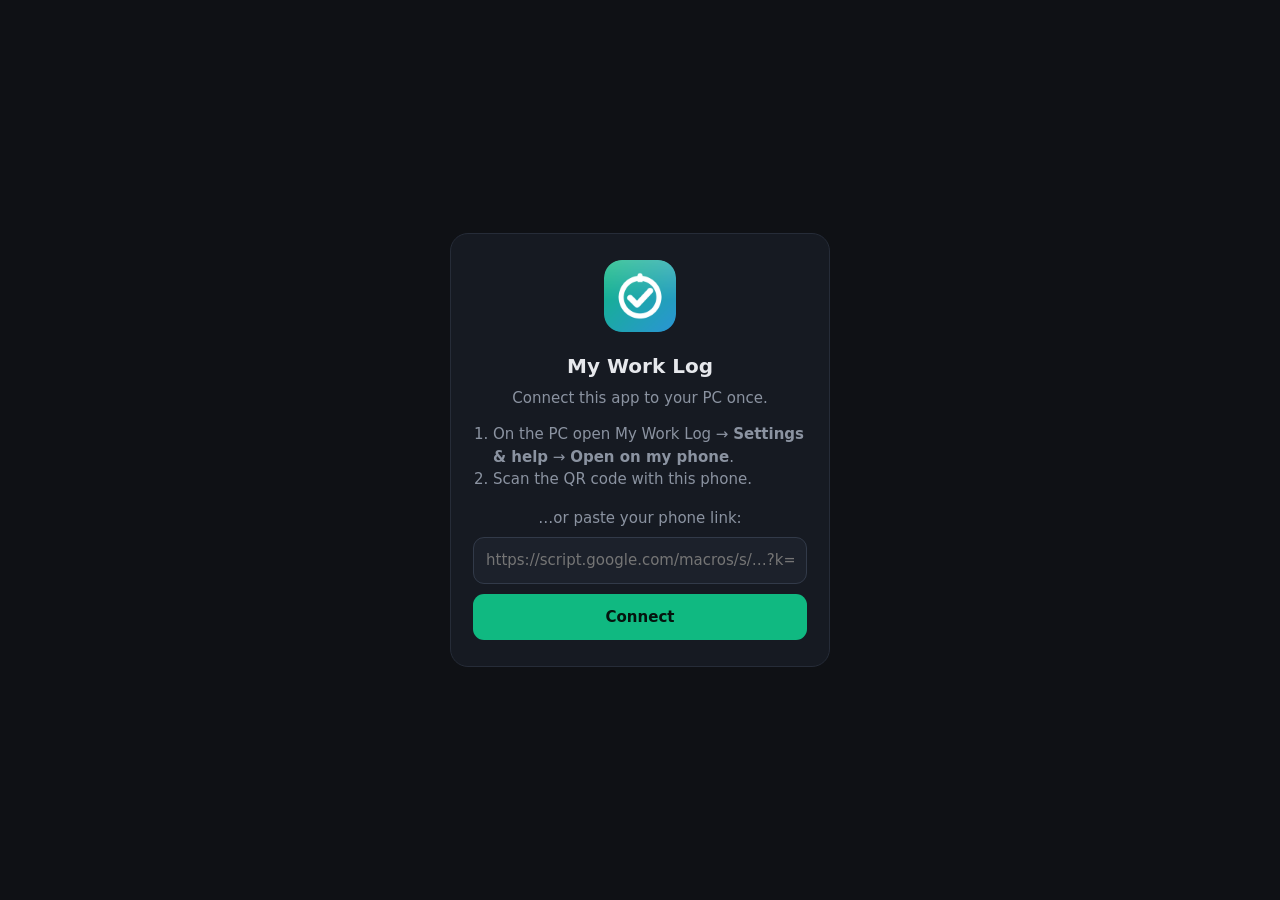
<file: index.html>
<!doctype html>
<html lang="en">
<head>
<meta charset="utf-8">
<meta name="viewport" content="width=device-width, initial-scale=1, viewport-fit=cover">
<meta name="theme-color" content="#0f1115">
<meta name="apple-mobile-web-app-capable" content="yes">
<meta name="mobile-web-app-capable" content="yes">
<meta name="apple-mobile-web-app-title" content="Work Log">
<meta name="apple-mobile-web-app-status-bar-style" content="black-translucent">
<title>My Work Log</title>
<link rel="manifest" href="manifest.webmanifest">
<link rel="icon" href="favicon.ico" sizes="48x48">
<link rel="icon" href="icons/favicon.svg" type="image/svg+xml">
<link rel="icon" href="icons/favicon-32.png" type="image/png" sizes="32x32">
<link rel="apple-touch-icon" href="icons/apple-180.png">
<style>
:root{color-scheme:dark;--bg:#0f1115;--panel:#161a22;--line:#262c38;--text:#e6e8ec;--mut:#8b93a1;--ok:#10b981}
*{box-sizing:border-box}
html,body{margin:0;height:100%;background:var(--bg);color:var(--text);font:15px/1.5 Inter,system-ui,-apple-system,"Segoe UI",Roboto,sans-serif}
#view{position:fixed;inset:0;width:100%;height:100%;border:0;background:var(--bg)}
.screen{position:fixed;inset:0;display:grid;place-items:center;padding:24px;text-align:center}
.screen[hidden],#view[hidden],#busy[hidden]{display:none}
.card{max-width:380px;width:100%;background:var(--panel);border:1px solid var(--line);border-radius:18px;padding:26px 22px}
.card img{width:72px;height:72px;border-radius:18px}
h1{font-size:20px;margin:12px 0 6px}
p{color:var(--mut);margin:0 0 14px}
ol{text-align:left;color:var(--mut);padding-left:20px;margin:0 0 16px}
input{width:100%;font:inherit;color:inherit;background:#1c212b;border:1px solid #323a49;border-radius:11px;padding:11px 12px}
button{width:100%;margin-top:10px;font:inherit;font-weight:650;border:0;border-radius:11px;padding:12px;background:var(--ok);color:#05140e}
#busy{position:fixed;inset:0;display:grid;place-items:center;background:rgba(15,17,21,.92);z-index:5}
.spin{width:34px;height:34px;border:3px solid #323a49;border-top-color:var(--ok);border-radius:50%;animation:s 1s linear infinite;margin:0 auto 12px}
@keyframes s{to{transform:rotate(360deg)}}
#inst{position:fixed;left:12px;right:12px;bottom:calc(12px + env(safe-area-inset-bottom));z-index:6;background:var(--panel);border:1px solid var(--line);border-radius:16px;padding:14px 14px 12px;box-shadow:0 10px 30px rgba(0,0,0,.5)}
#inst[hidden]{display:none}
#inst .row{display:flex;gap:12px;align-items:center}
#inst img{width:44px;height:44px;border-radius:11px;flex:none}
#inst b{display:block;font-size:15px}
#inst small{color:var(--mut);font-size:13px;line-height:1.4;display:block}
#inst .btns{display:flex;gap:8px;margin-top:10px}
#inst .btns button{margin:0;padding:10px}
#inst .btns .ghost{background:transparent;color:var(--mut);border:1px solid var(--line);flex:0 0 34%}
</style>
</head>
<body>
<iframe id="view" title="My Work Log" hidden></iframe>

<div class="screen" id="setup" hidden>
  <div class="card">
    <img src="icons/icon-192.png" alt="">
    <h1>My Work Log</h1>
    <p>Connect this app to your PC once.</p>
    <ol>
      <li>On the PC open My Work Log → <b>Settings &amp; help</b> → <b>Open on my phone</b>.</li>
      <li>Scan the QR code with this phone.</li>
    </ol>
    <p style="margin-bottom:8px">…or paste your phone link:</p>
    <input id="paste" type="url" placeholder="https://script.google.com/macros/s/…?k=…" aria-label="Phone link">
    <button id="save">Connect</button>
  </div>
</div>

<div class="screen" id="offline" hidden>
  <div class="card"><img src="icons/icon-192.png" alt=""><h1>No internet</h1><p>Connect to Wi-Fi or mobile data to see your work.</p>
    <button onclick="location.reload()">Try again</button></div>
</div>

<div id="inst" hidden>
  <div class="row"><img src="icons/icon-192.png" alt=""><div><b>Install My Work Log</b><small id="instHow">Add it to the home screen to open it like an app.</small></div></div>
  <div class="btns"><button id="instGo">Install</button><button class="ghost" id="instLater">Not now</button></div>
</div>

<div id="busy" hidden><div><div class="spin"></div><div>Opening my live dashboard…</div></div></div>

<script>
"use strict";
// My Work Log — phone app.
//  • the private phone link comes from the QR code (#link=…) and is kept only on this phone
//  • it shows the sheet page (works anywhere, PC on or off)
//  • when that page reports "PC on + same Wi-Fi", the app opens the live dashboard by itself;
//    the dashboard comes back here (#back) when the PC can no longer be reached
const KEY = "mwl_link", NOAUTO = "mwl_noauto_until", LAST = "mwl_last_auto", SKIP = "mwl_install_skipped";
const store = { get: k => { try { return localStorage.getItem(k) } catch { return null } },
                set: (k, v) => { try { localStorage.setItem(k, v) } catch {} },
                del: k => { try { localStorage.removeItem(k) } catch {} } };
const $ = s => document.querySelector(s);
const valid = u => /^https:\/\/script\.google(usercontent)?\.com\/.+[?&]k=[\w-]{20,}/.test(u || "");

const h = new URLSearchParams(location.hash.slice(1));
if (h.has("reset")) store.del(KEY);
if (valid(h.get("link"))) store.set(KEY, h.get("link"));
if (h.has("back")) store.set(NOAUTO, String(Date.now() + 3 * 60 * 1000));   // just came back: don't bounce
if (location.hash) history.replaceState(null, "", location.pathname);        // the link never stays in the address bar

function start() {
  const link = store.get(KEY);
  if (!valid(link)) { $("#setup").hidden = false; return; }
  if (!navigator.onLine) { $("#offline").hidden = false; return; }
  const v = $("#view");
  v.src = link + (link.includes("?") ? "&" : "?") + "app=1";
  v.hidden = false;
}
$("#save").onclick = () => {
  const u = $("#paste").value.trim();
  if (!valid(u)) { $("#paste").style.borderColor = "#f87171"; return; }
  store.set(KEY, u); $("#setup").hidden = true; start();
};

// ── install: the live dashboard is plain http (not installable), so while this page is still open in the
//    browser (not installed yet) it stays here and offers Install first; the auto-switch waits until then.
const installed = () => matchMedia("(display-mode: standalone)").matches || navigator.standalone === true;
const ios = /iphone|ipad|ipod/i.test(navigator.userAgent) || (navigator.platform === "MacIntel" && navigator.maxTouchPoints > 1);
let deferred = null;
function showInstall() {
  if (installed() || store.get(SKIP)) return;
  const how = $("#instHow"), go = $("#instGo");
  if (deferred) { how.textContent = "Add it to the home screen to open it like an app."; go.hidden = false; }
  else if (ios) { how.innerHTML = "In Safari tap <b style=\"display:inline\">Share ⬆</b> → <b style=\"display:inline\">Add to Home Screen</b>."; go.hidden = true; }
  else { how.innerHTML = "Open the browser menu <b style=\"display:inline\">⋮</b> → <b style=\"display:inline\">Install app</b> (or <b style=\"display:inline\">Add to Home screen</b>)."; go.hidden = true; }
  $("#inst").hidden = false;
}
window.addEventListener("beforeinstallprompt", e => { e.preventDefault(); deferred = e; showInstall(); });
window.addEventListener("appinstalled", () => { $("#inst").hidden = true; deferred = null; });
$("#instGo").onclick = async () => { if (!deferred) return; deferred.prompt(); const r = await deferred.userChoice.catch(() => ({})); deferred = null;
  if (r.outcome === "accepted") $("#inst").hidden = true; };
$("#instLater").onclick = () => { store.set(SKIP, "1"); $("#inst").hidden = true; };
setTimeout(showInstall, 1500);       // Chrome may never fire beforeinstallprompt (e.g. already offered) → show the menu steps

window.addEventListener("message", e => {
  let host = "";
  try { host = new URL(e.origin).hostname } catch {}
  if (!/(^|\.)googleusercontent\.com$|^script\.google\.com$/.test(host)) return;    // only my sheet page
  const m = e.data;
  if (!m || m.mwl !== 1 || !m.live || !m.same) return;
  if (!installed() && !store.get(SKIP)) return;                      // install first (see above)
  if (!/^https?:\/\/[\w.\-:\[\]]+\/?$/.test(m.live)) return;
  const now = Date.now();
  if (now < +(store.get(NOAUTO) || 0) || now - +(store.get(LAST) || 0) < 90 * 1000) return;
  store.set(LAST, String(now));
  $("#busy").hidden = false;
  location.href = m.live.replace(/\/?$/, "/") + "#app=" + encodeURIComponent(location.origin + location.pathname);
});
window.addEventListener("online", () => { if (!$("#offline").hidden) location.reload(); });

if ("serviceWorker" in navigator) navigator.serviceWorker.register("sw.js").catch(() => {});
start();
</script>
</body>
</html>
</file>
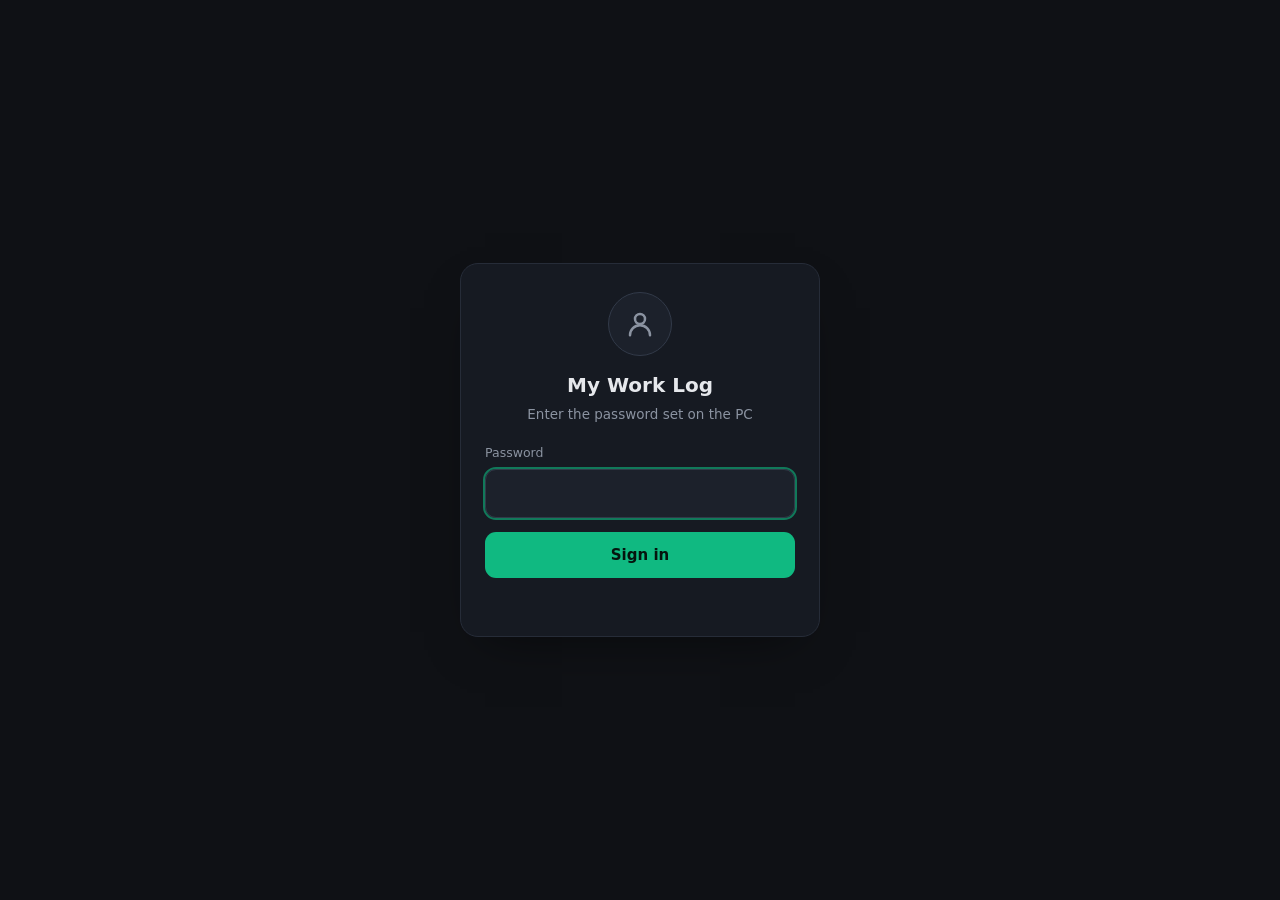
<file: ui/login.html>
<!doctype html>
<html lang="en">
<head>
<meta charset="utf-8">
<meta name="viewport" content="width=device-width, initial-scale=1">
<meta name="theme-color" content="#0f1115">
<title>My Work Log</title>
<link rel="manifest" href="/manifest.webmanifest">
<link rel="apple-touch-icon" href="/icons/apple-180.png">
<link rel="icon" href="/favicon.ico" sizes="48x48">
<link rel="icon" href="/icons/favicon.svg" type="image/svg+xml">
<link rel="icon" href="/icons/favicon-32.png" type="image/png" sizes="32x32">
<style>
:root{color-scheme:dark;--bg:#0f1115;--panel:#161a22;--panel-2:#1c212b;--line:#262c38;--line-2:#323a49;--text:#e6e8ec;--muted:#8b93a1;--done:#10b981;--bad:#f87171}
*{box-sizing:border-box}
html,body{margin:0;height:100%}
body{background:var(--bg);color:var(--text);font:15px/1.5 "Inter",system-ui,-apple-system,"Segoe UI",Roboto,sans-serif;display:grid;place-items:center;padding:16px}
.card{width:100%;max-width:360px;background:var(--panel);border:1px solid var(--line);border-radius:18px;padding:28px 24px;box-shadow:0 20px 50px -25px rgba(0,0,0,.6)}
.av{width:64px;height:64px;border-radius:50%;margin:0 auto 14px;display:grid;place-items:center;background:var(--panel-2);border:1px solid var(--line-2);color:var(--muted);overflow:hidden}
h1{margin:0;text-align:center;font-size:20px}
p{margin:4px 0 20px;text-align:center;color:var(--muted);font-size:13.5px}
label{display:block;font-size:12.5px;color:var(--muted);margin-bottom:6px}
input{width:100%;font:inherit;color:inherit;background:var(--panel-2);border:1px solid var(--line-2);border-radius:11px;padding:12px 13px}
input:focus{outline:2px solid color-mix(in srgb,var(--done) 60%,transparent);outline-offset:0}
button{width:100%;margin-top:14px;font:inherit;font-weight:650;border:0;border-radius:11px;padding:12px;background:var(--done);color:#05140e;cursor:pointer}
button:disabled{opacity:.6}
.err{min-height:20px;margin-top:10px;color:var(--bad);font-size:13px;text-align:center}
</style>
</head>
<body>
<form class="card" id="f">
  <div class="av" aria-hidden="true"><svg width="30" height="30" viewBox="0 0 24 24" fill="none" stroke="currentColor" stroke-width="2" stroke-linecap="round"><circle cx="12" cy="8" r="4"/><path d="M4 21a8 8 0 0 1 16 0"/></svg></div>
  <h1>My Work Log</h1>
  <p>Enter the password set on the PC</p>
  <label for="pw">Password</label>
  <input id="pw" type="password" autocomplete="current-password" required autofocus>
  <button id="go" type="submit">Sign in</button>
  <div class="err" id="err" role="alert"></div>
</form>
<script>
document.getElementById("f").onsubmit = async e => {
  e.preventDefault();
  const b = document.getElementById("go"), err = document.getElementById("err");
  b.disabled = true; err.textContent = "";
  try {
    const r = await fetch("/api/login", {method: "POST", headers: {"Content-Type": "application/json"},
      body: JSON.stringify({password: document.getElementById("pw").value})});
    const j = await r.json().catch(() => ({}));
    if (r.ok) { location.replace("/" + location.hash); return; }
    err.textContent = j.error || "Could not sign in";
  } catch { err.textContent = "The PC is not reachable"; }
  b.disabled = false;
};
</script>
</body>
</html>
</file>
